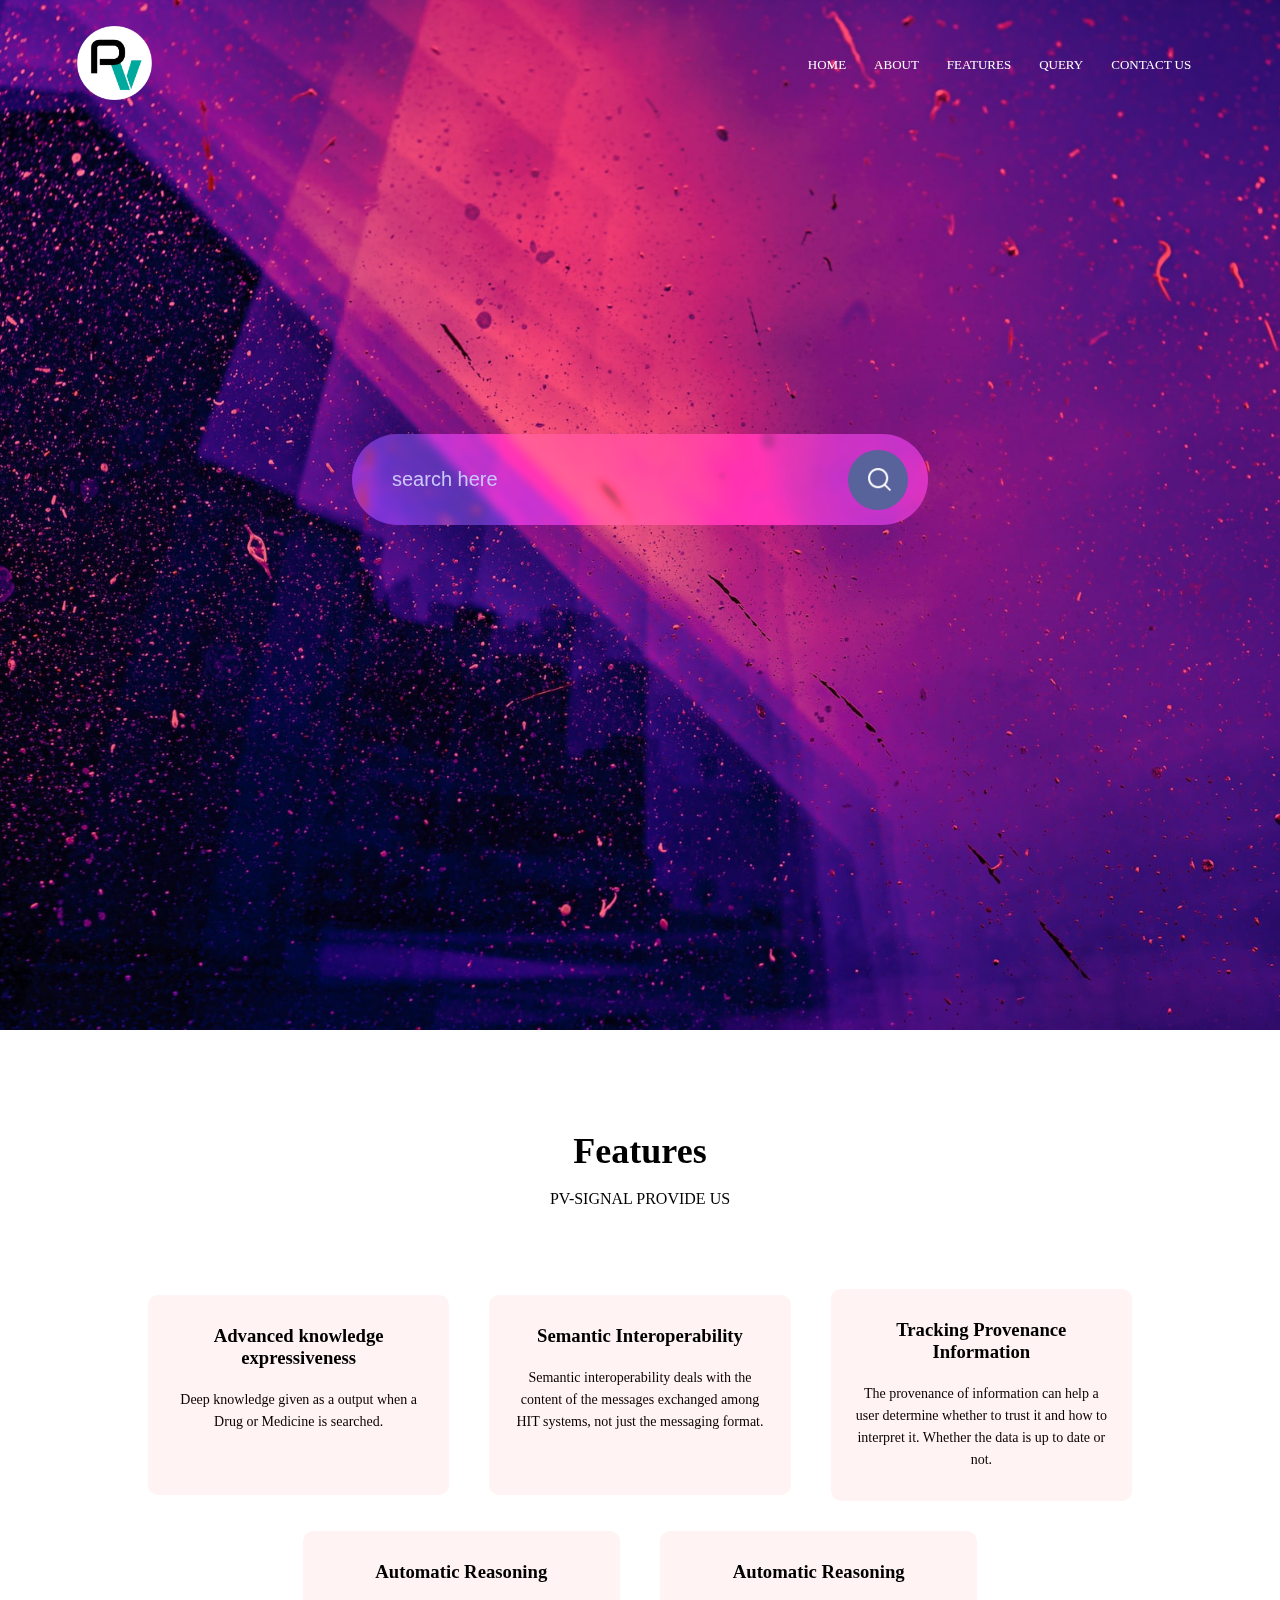
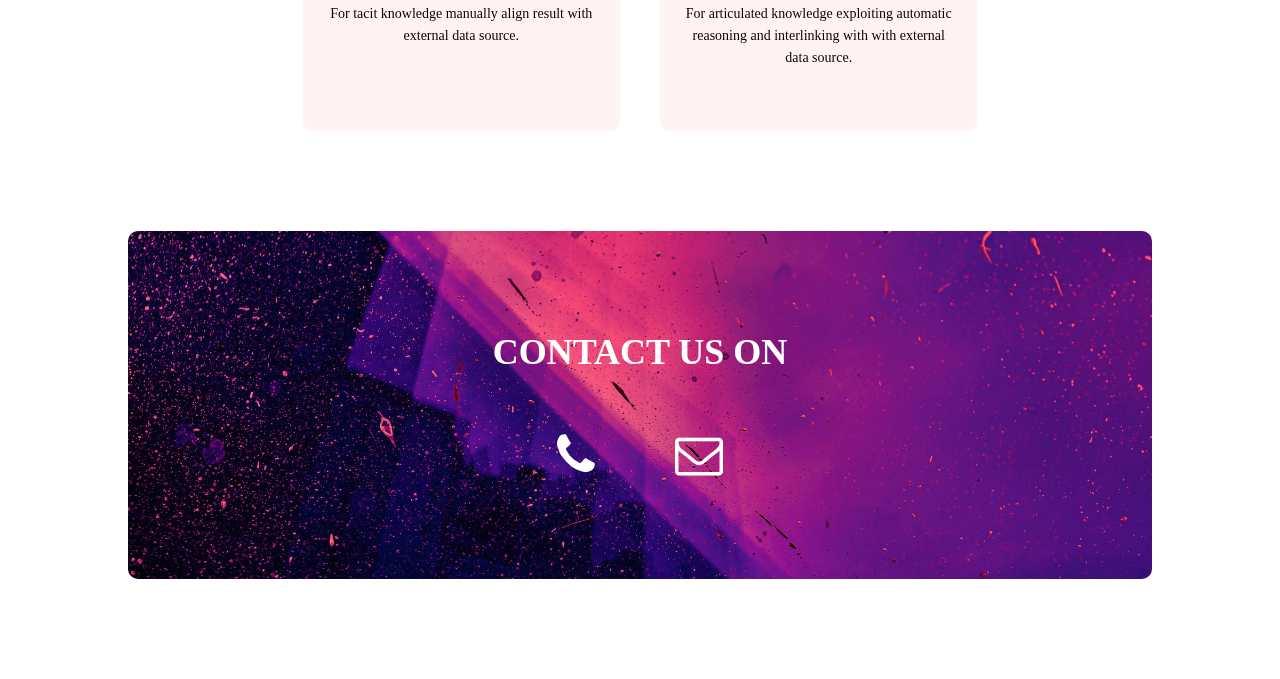
<file: index.html>
<!DOCTYPE html>
<html>
<head>
    <meta name="viewport" content="with=device-width, initial-scale=1.0">
    <title> PV-SIGNAL </title>
    <link rel="stylesheet" href="new work.css">
    <link rel="stylesheet" href="Fa/css/font-awesome.min.css">

</head>
<body>    
    <section class="header" id="HOME">
        <nav>
            <a href="index.html"><img src="images/Picsart_22-10-22_09-41-20-289.png" class="logo"></a> 

            <div class="nav-links" id="navLinks">         
                <!-- <i class="fa fa-times icon" onclick="hideMenu()"></i> -->

                <ul>
                    <li><a href="#HOME">HOME</a></li>
                    <li><a href="about.html">ABOUT</a></li>
                    <li><a href="#ABOUT">FEATURES</a></li>
                    <li><a target="blank" href="https://docs.google.com/forms/d/1AgPd2_8tDxl5cdVphTzNNbz2nEnO8u5jPZlrmyb5hzU/edit?usp=sharing" >QUERY</a></li>
                    <li><a href="#CONTACT">CONTACT US</a></li>
                    <!-- <li><a href="https://wa.me/message/6ZSXI7H3W24DP1"><i class="fa fa-whatsapp fa-2x" aria-hidden="true"></i></a></li>
                    <li><a href="https://instagram.com/manfashion1980?utm_medium=copy_link"><i class="fa fa-instagram fa-2x" aria-hidden="true"></i></a></li> -->

                    
                </ul>
            </div>
            <!-- <i class="fa fa-bars icon" onclick="showMenu()"></i> -->
        </nav>

        <div class="container">
            <form action="https://www.google.com/search" method="get" class="search-bar">
                <input type="text" placeholder="search here" name="q">
                <button type="submit"><img src="images/search.png"></button>
            </form>
        </div>
    


</section>

<section class="ABOUT" id="ABOUT">
    <h1>Features</h1><br>
    <p1>PV-SIGNAL PROVIDE US</p1>

    <div class="row">
    <div class="ABOUT-row">
        <div class="ABOUT-col">
            <h3>Advanced knowledge expressiveness</h3>
            <p>Deep knowledge given as a output when a Drug or Medicine is searched.</p>

        </div>
        <div class="ABOUT-col">
            <h3>Semantic Interoperability</h3>
            <p>Semantic interoperability deals with the content of the messages exchanged among HIT systems, not just the messaging format.            </p>
        </div>
        <div class="ABOUT-col">
            <h3>Tracking Provenance Information</h3>
            <p>
                The provenance of information can help a user determine whether to trust it and how to interpret it. Whether the data is up to date or not.        
            </p>
        </div>
    </div>

    <div class="ABOUT-row">
        <div class="ABOUT-col">
            <h3>Automatic Reasoning</h3>
            <p>For <b>tacit knowledge</b> manually align result with external data source.</p>
        </div>
        <div class="ABOUT-col">
            <h3>Automatic Reasoning</h3>
            <p>For <b>articulated knowledge</b> exploiting automatic reasoning and interlinking with with external data source.</p>
        </div>
            

        </div>
    </div>
    </div>

</section>

<section class="cta" id="CONTACT">
    <h1>CONTACT US ON </h1>
    <div><br><a href="tel:180018001800"><i class="fa fa-phone fa-3x" aria-hidden="true"></i></a><a href="mailto:pvsignaofficialmail@gmail.com"><i class="fa fa-envelope-o fa-3x" aria-hidden="true"></i></a>
    </div>
    
</section>






<script>

    var navLinks = document.getElementById("navLinks");
    function showMenu(){
        navLinks.style.right = "0";
    }
    function hideMenu(){
    navLinks.style.right = "-200px";
    }
    

</script>


</body>
</html>
</file>
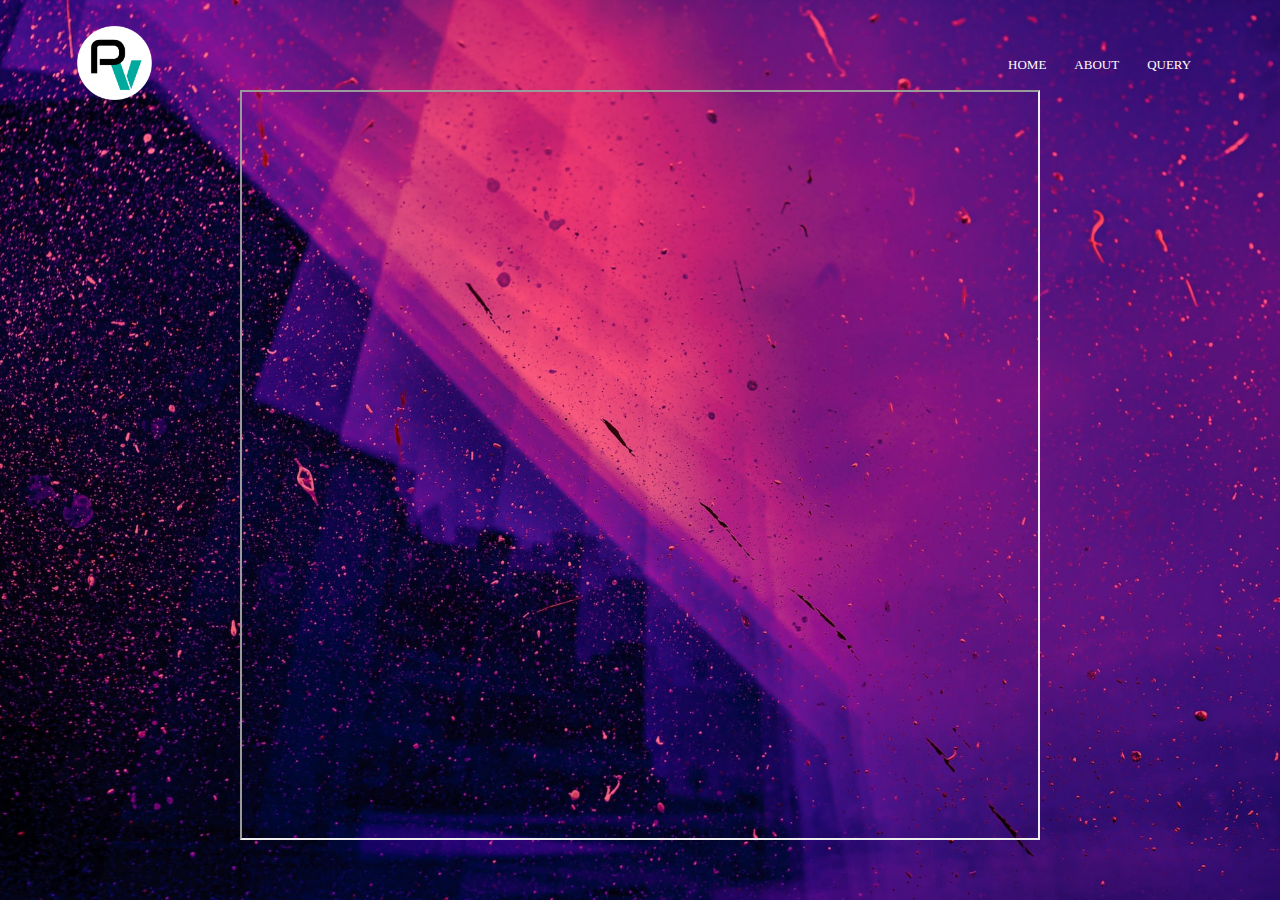
<file: about.html>
<!DOCTYPE html>
<html lang="en">
<head>
    <meta charset="UTF-8">
    <meta http-equiv="X-UA-Compatible" content="IE=edge">
    <meta name="viewport" content="width=device-width, initial-scale=1.0">
    <title>Document</title>
    <link rel="stylesheet" href="new work.css">
</head>
<body>
    <section class="header" id="HOME">
        <nav>

            <a href="index.html"><img src="images/Picsart_22-10-22_09-41-20-289.png" class="logo"></a> 

            <div class="nav-links" id="navLinks">         
                <i class="fa fa-times icon" onclick="hideMenu()"></i>

                <ul>
                    <li><a href="index.html">HOME</a></li>
                    <li><a href="about.html">ABOUT</a></li>
                    <!-- <li><a href="#ABOUT">FEATURES</a></li> -->
                    
                    <li><a target="blank" href="https://docs.google.com/forms/d/1AgPd2_8tDxl5cdVphTzNNbz2nEnO8u5jPZlrmyb5hzU/edit?usp=sharing" >QUERY</a></li>
                    <!-- <li><a href="#CONTACT">CONTACT US</a></li> -->
                    <!-- <li><a href="https://wa.me/message/6ZSXI7H3W24DP1"><i class="fa fa-whatsapp fa-2x" aria-hidden="true"></i></a></li>
                    <li><a href="https://instagram.com/manfashion1980?utm_medium=copy_link"><i class="fa fa-instagram fa-2x" aria-hidden="true"></i></a></li> -->

                    
                </ul>
            </div>
            <i class="fa fa-bars icon" onclick="showMenu()"></i>
        </nav>
    <section class="mainContent">
        <!-- <h4>About Us</h4>
        <p>Pharmacovigilance</p> -->
        <iframe class="pdfEmbed" src="https://drive.google.com/file/d/1GohZuZ-wwd1gJTWN9tkyBsgcXwA0-UHe/preview" width="800" height="750" allow="autoplay"></iframe>
    
    
    
    </section>

    
</body>
</html>
</file>
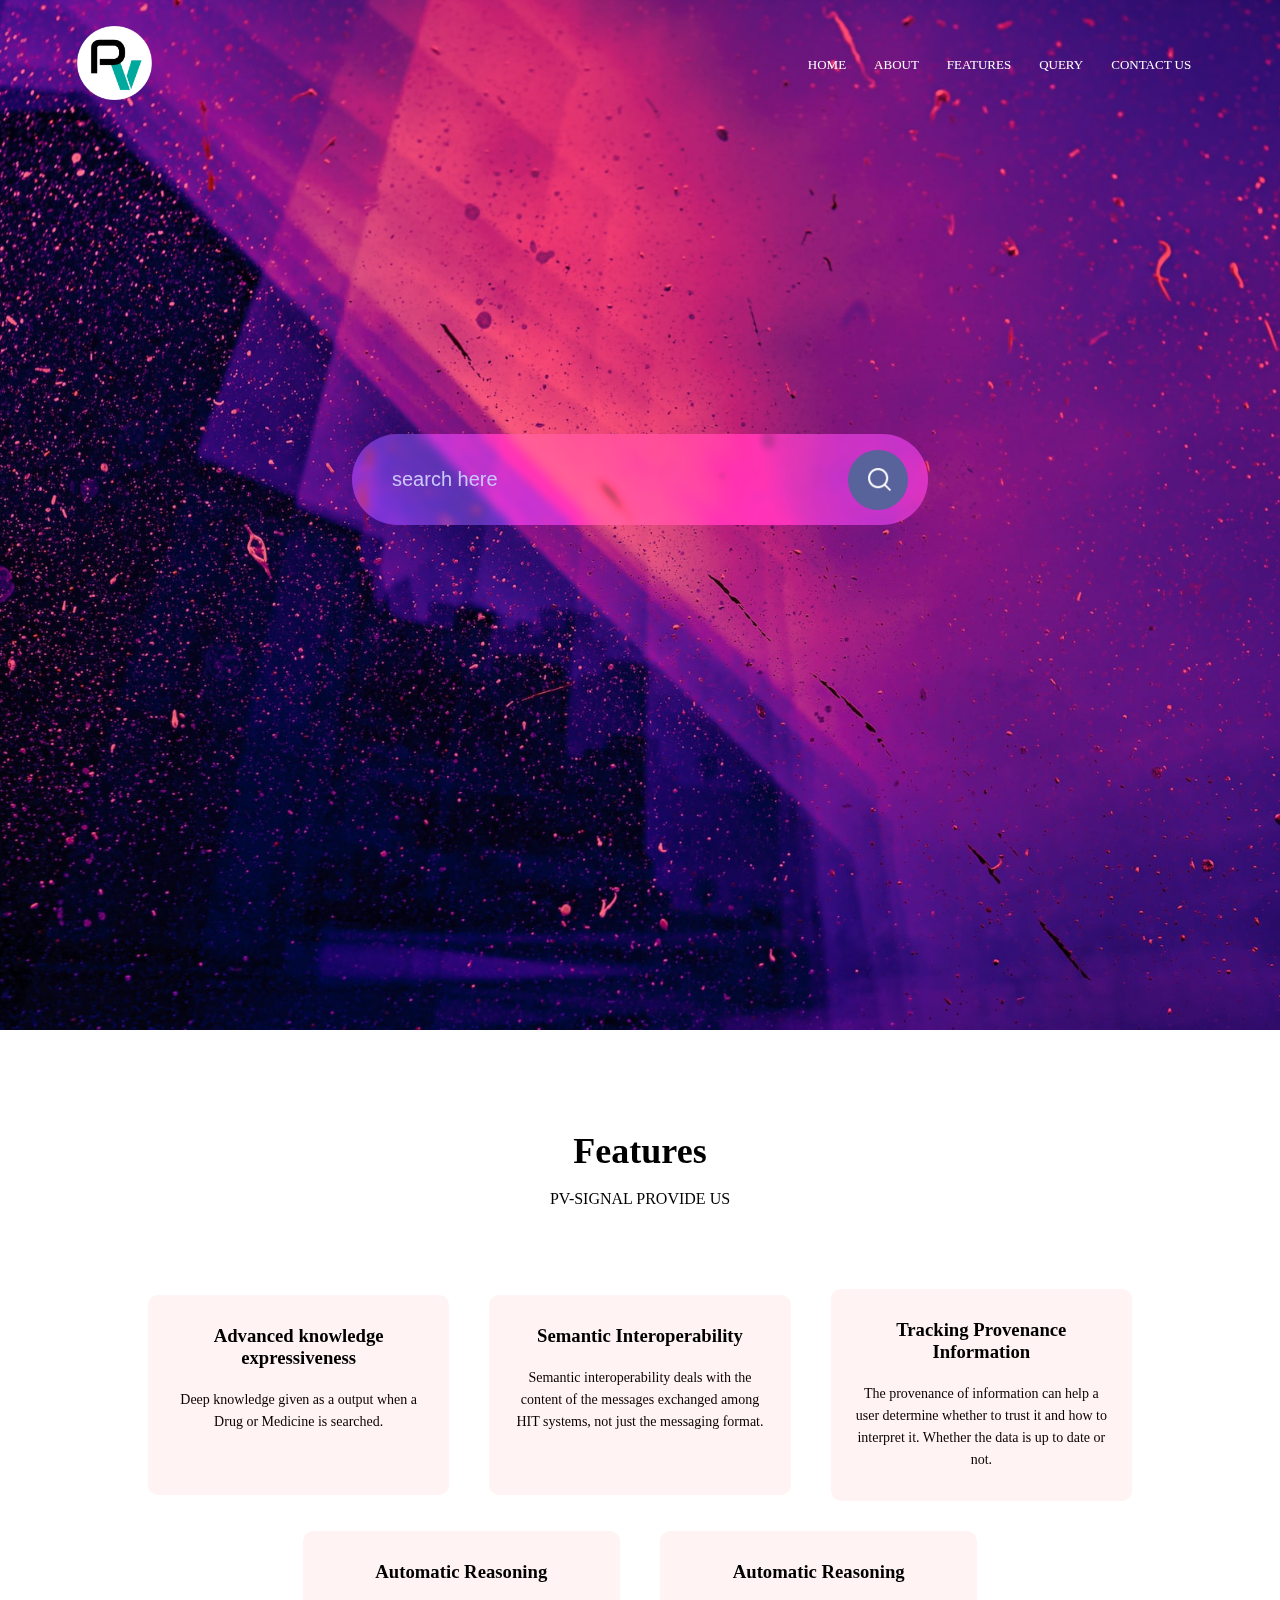
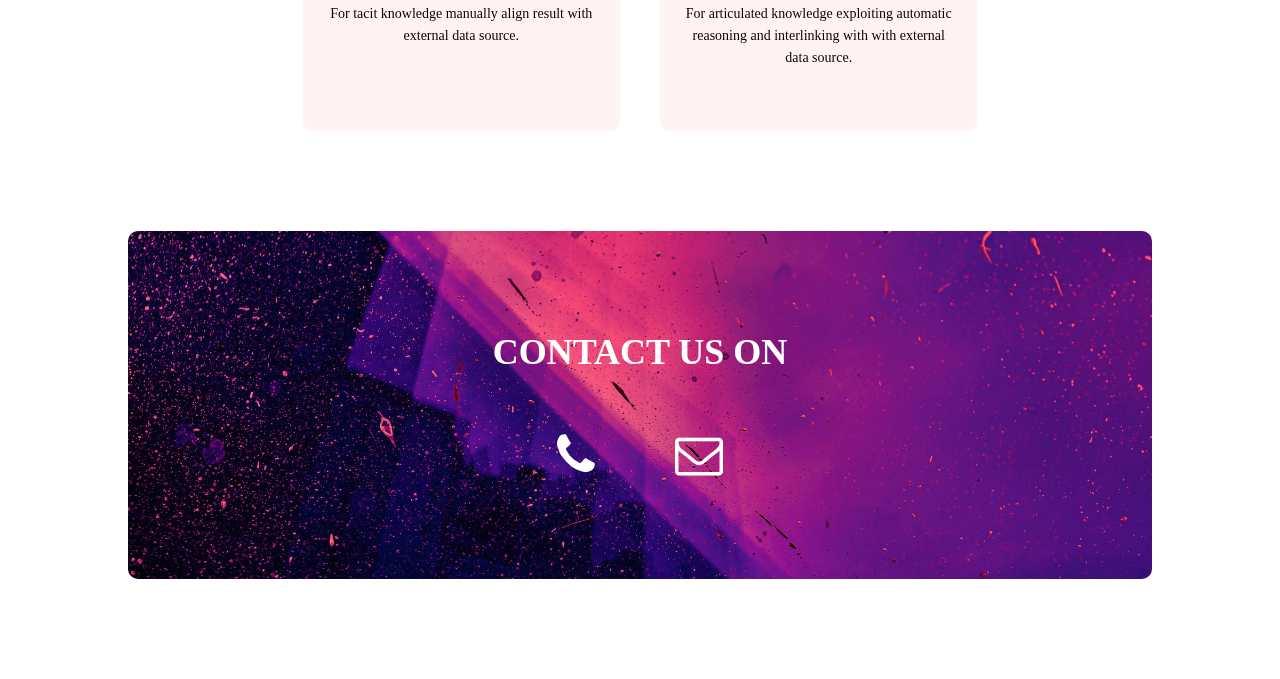
<file: new work.html>
<!DOCTYPE html>
<html>
<head>
    <meta name="viewport" content="with=device-width, initial-scale=1.0">
    <title> PV-SIGNAL </title>
    <link rel="stylesheet" href="new work.css">
    <link rel="stylesheet" href="Fa/css/font-awesome.min.css">

</head>
<body>    
    <section class="header" id="HOME">
        <nav>
            <a href="index.html"><img src="images/Picsart_22-10-22_09-41-20-289.png" class="logo"></a> 

            <div class="nav-links" id="navLinks">         
                <!-- <i class="fa fa-times icon" onclick="hideMenu()"></i> -->

                <ul>
                    <li><a href="#HOME">HOME</a></li>
                    <li><a href="about.html">ABOUT</a></li>
                    <li><a href="#ABOUT">FEATURES</a></li>
                   
                    <li><a target="blank" href="https://docs.google.com/forms/d/1AgPd2_8tDxl5cdVphTzNNbz2nEnO8u5jPZlrmyb5hzU/edit?usp=sharing" >QUERY</a></li>
                    <li><a href="#CONTACT">CONTACT US</a></li>
                    <!-- <li><a href="https://wa.me/message/6ZSXI7H3W24DP1"><i class="fa fa-whatsapp fa-2x" aria-hidden="true"></i></a></li>
                    <li><a href="https://instagram.com/manfashion1980?utm_medium=copy_link"><i class="fa fa-instagram fa-2x" aria-hidden="true"></i></a></li> -->

                    
                </ul>
            </div>
            <!-- <i class="fa fa-bars icon" onclick="showMenu()"></i> -->
        </nav>

        <div class="container">
            <form action="https://www.google.com/search" method="get" class="search-bar">
                <input type="text" placeholder="search here" name="q">
                <button type="submit"><img src="images/search.png"></button>
            </form>
        </div>
    


</section>

<section class="ABOUT" id="ABOUT">
    <h1>Features</h1><br>
    <p1>PV-SIGNAL PROVIDE US</p1>

    <div class="row">
    <div class="ABOUT-row">
        <div class="ABOUT-col">
            <h3>Advanced knowledge expressiveness</h3>
            <p>Deep knowledge given as a output when a Drug or Medicine is searched.</p>

        </div>
        <div class="ABOUT-col">
            <h3>Semantic Interoperability</h3>
            <p>Semantic interoperability deals with the content of the messages exchanged among HIT systems, not just the messaging format.            </p>
        </div>
        <div class="ABOUT-col">
            <h3>Tracking Provenance Information</h3>
            <p>
                The provenance of information can help a user determine whether to trust it and how to interpret it. Whether the data is up to date or not.        
            </p>
        </div>
    </div>

    <div class="ABOUT-row">
        <div class="ABOUT-col">
            <h3>Automatic Reasoning</h3>
            <p>For <b>tacit knowledge</b> manually align result with external data source.</p>
        </div>
        <div class="ABOUT-col">
            <h3>Automatic Reasoning</h3>
            <p>For <b>articulated knowledge</b> exploiting automatic reasoning and interlinking with with external data source.</p>
        </div>
            

        </div>
    </div>
    </div>

</section>

<section class="cta" id="CONTACT">
    <h1>CONTACT US ON </h1>
    <div><br><a href="tel:180018001800"><i class="fa fa-phone fa-3x" aria-hidden="true"></i></a><a href="mailto:pvsignaofficialmail@gmail.com"><i class="fa fa-envelope-o fa-3x" aria-hidden="true"></i></a>
    </div>
    
</section>






<script>

    var navLinks = document.getElementById("navLinks");
    function showMenu(){
        navLinks.style.right = "0";
    }
    function hideMenu(){
    navLinks.style.right = "-200px";
    }
    

</script>


</body>
</html>
</file>
<file: new work.css>
* {
  margin: 0;
  padding: 0;
  box-sizing: border-box;
}
.header {
  min-height: 100vh;
  width: 100%;
  background-image: url(images/background.jpg);
  background-position: center;
  background-size: cover;
  position: relative;
}
nav {
  display: flex;
  /* position: fixed; */
  padding: 2% 6%;
  justify-content: space-between;
  align-items: center;
}
nav img {
  width: 150px;
}
.nav-links {
  flex: 1;
  text-align: right;
}
.nav-links ul li {
  list-style: none;
  display: inline-block;
  padding: 8px 12px;
  position: relative;
}
.nav-links ul li a {
  color: #fff;
  text-decoration: none;
  font-size: 13px;
}
.nav-links ul li::after {
  content: "";
  width: 0%;
  height: 2px;
  background: #f44336;
  display: block;
  margin: auto;
  transition: 0.5s;
}
.nav-links ul li:hover::after {
  width: 100%;
}

.container {
  width: 100%;
  min-height: 100vh;
  padding: 5%;
  /* background-image:  url(images/background.jpg); */
  background-position: center;
  background-size: cover;
  display: flex;
  align-items: center;
  justify-content: center;
}

.search-bar {
  width: 100%;
  max-width: 50%;
  background: rgba(255, 255, 255, 0.2);
  display: flex;
  align-items: center;
  border-radius: 60px;
  padding: 10px 20px;
  backdrop-filter: blur(4px) saturate(180%);
  margin-top: -200px;
}

.search-bar input {
  background: transparent;
  flex: 1;
  border: 0;
  outline: none;
  padding: 24px 20px;
  font-size: 20px;
  color: #cac7ff;
}

::placeholder {
  color: #cac7ff;
}

.search-bar button img {
  width: 25px;
}
.search-bar button {
  border: 0;
  border-radius: 50%;
  width: 60px;
  height: 60px;
  background: #58629b;
  cursor: pointer;
}
.hero-btn {
  margin-top: 50px;
  display: inline-block;
  text-decoration: none;
  color: #fff;
  border: 1px solid #fff;
  padding: 12px 34px;
  font-size: 20px;
  background: transparent;
  position: relative;
  cursor: pointer;
}
#CONTACT a {
  padding-left: 40px;
  padding-right: 40px;
  text-decoration: inherit;
  color: #fff;
}

.hero-btn:hover {
  border: 1px solid #f44336;
  background: #f44336;
  transition: 1s;
}

.mainContent {
  text-align: center;
}

.pdfEmbed {
  margin-top: -40px;
}

@media (max-width: 700px) {
  .text-box h1 {
    font-size: 20px;
  }
  .nav-links ul li {
    display: block;
  }
  .nav-links {
    position: absolute;
    background: #f44336;
    height: 100vh;
    width: 200px;
    top: 0;
    right: -200px;
    text-align: left;
    z-index: 2;
    transition: 1s;
  }
  nav .fa {
    display: block;
    color: #777;
    margin: 10px;
    font-size: 22px;
    cursor: pointer;
  }
  .nav-links ul {
    padding: 30px;
  }
}
.ABOUT {
  width: 80%;
  margin: auto;
  text-align: center;
  padding-top: 100px;
}
h1 {
  font-size: 36px;
  font-weight: 600;
}
p {
  color: rgb(10, 0, 0);
  font-size: 14px;
  font-weight: 300;
  line-height: 22px;
  padding: 10px;
}

.row {
  margin-top: 5%;
  display: flex;
  flex-direction: column;
  justify-content: space-between;
  color: black;
}
.ABOUT-row {
  display: flex;
  justify-content: center;
  align-items: center;
  margin-top: 30px;
}

.ABOUT-col {
  flex-basis: 31%;
  background: #fff3f3;
  border-radius: 10px;
  margin-bottom: 5%;
  padding: 20px 12px;
  box-sizing: border-box;
  transition: 0.5s;
  margin: 0 20px;
  min-height: 200px;
  width: 100%;
}
h3 {
  text-align: center;
  font-weight: 600;
  margin: 10px;
}
.ABOUT-col:hover {
  box-shadow: 0 0 20px 0px rgba(0, 0, 0, 0.2);
}
@media (max-width: 700px) {
  .row {
    flex-direction: column;
  }
  .ABOUT-row {
    flex-direction: column;
  }
  .ABOUT-col {
    margin-top: 20px;
  }
}

.cta {
  margin: 100px auto;
  width: 80%;
  background-image: url(images/background.jpg);
  background-position: center;
  background-size: cover;
  border-radius: 10px;
  text-align: center;
  padding: 100px 0;
  color: #fff;
}

.cta h1 {
  color: #fff;
  margin-bottom: 40px;
  padding: 0;
}
@media (max-width: 700px) {
  .cta h1 {
    font-size: 30px;
  }
}
.footer {
  width: 100%;
  text-align: center;
  padding: 30px 0;
}
.footer h4 {
  margin-bottom: 25px;
  margin-top: 20px;
  font-weight: 600;
}

.logo {
  width: 75px;
}

.icon {
  display: none;
}
</file>
